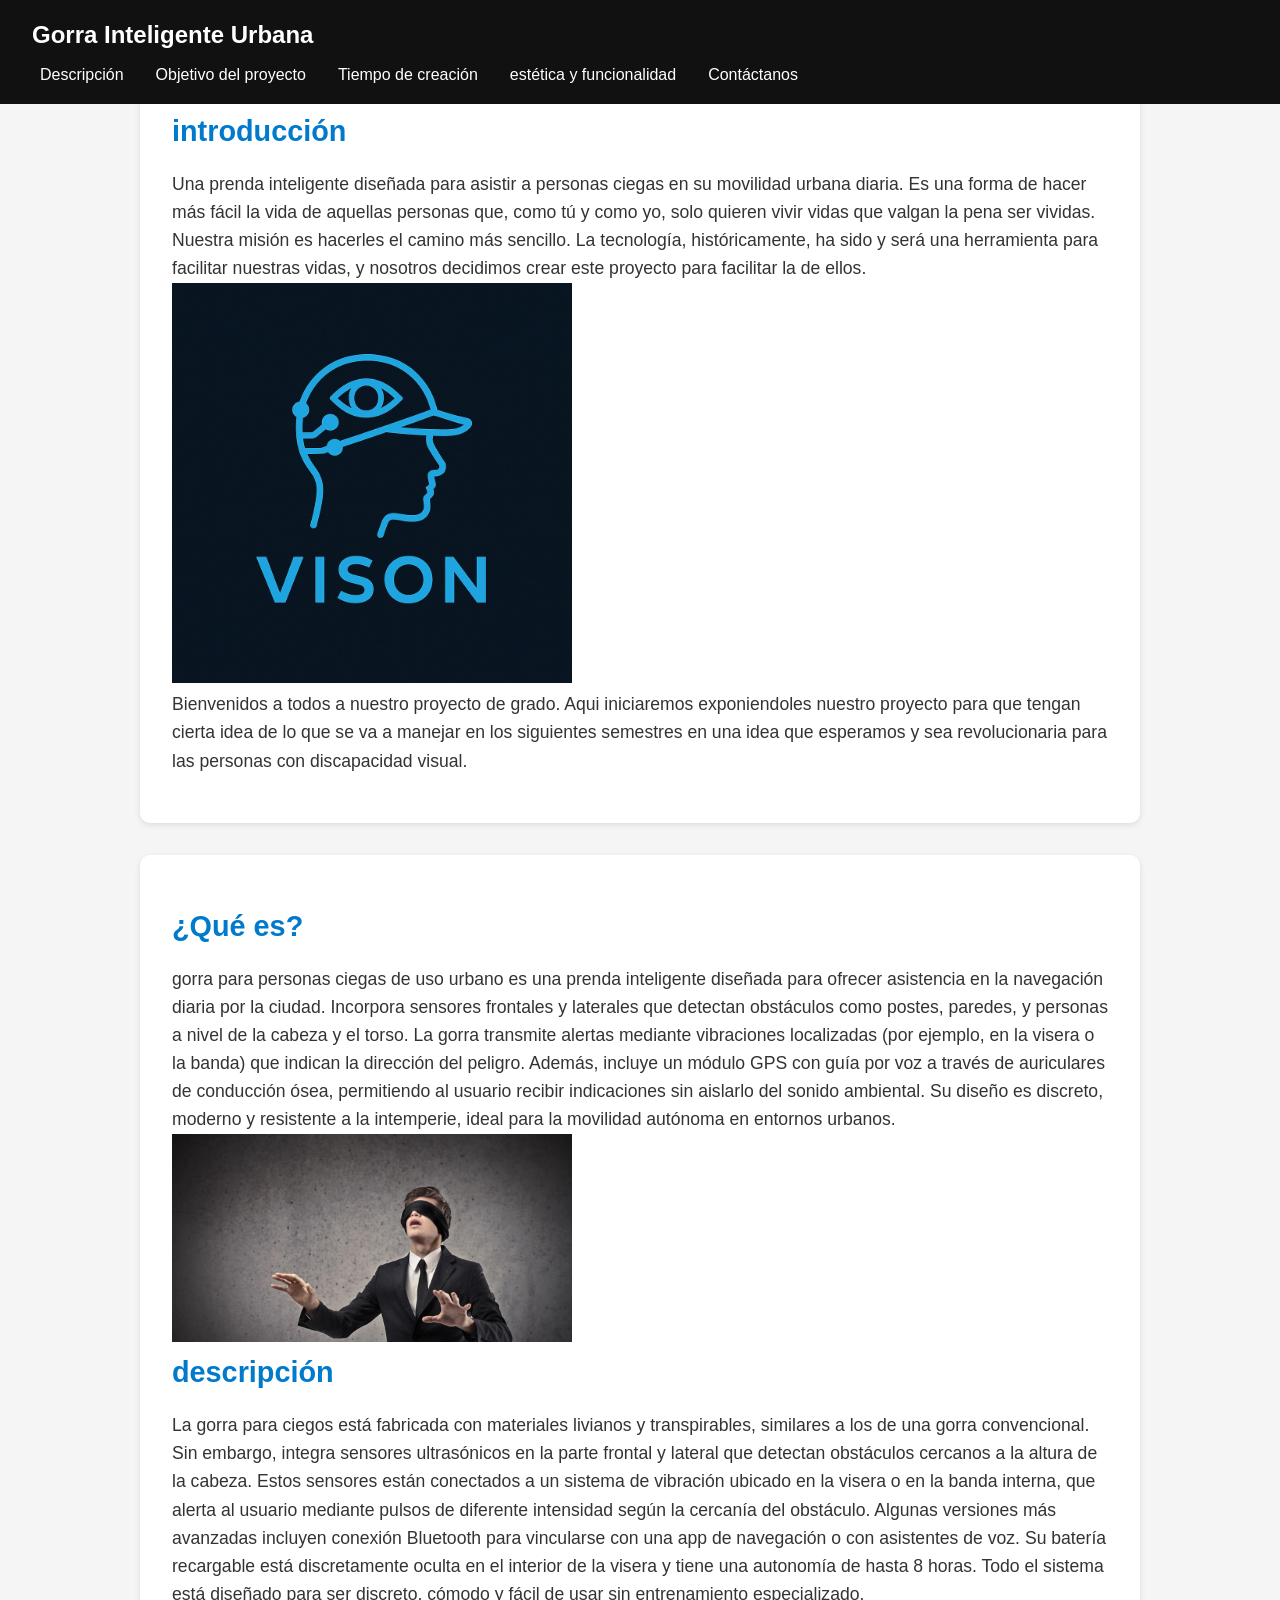
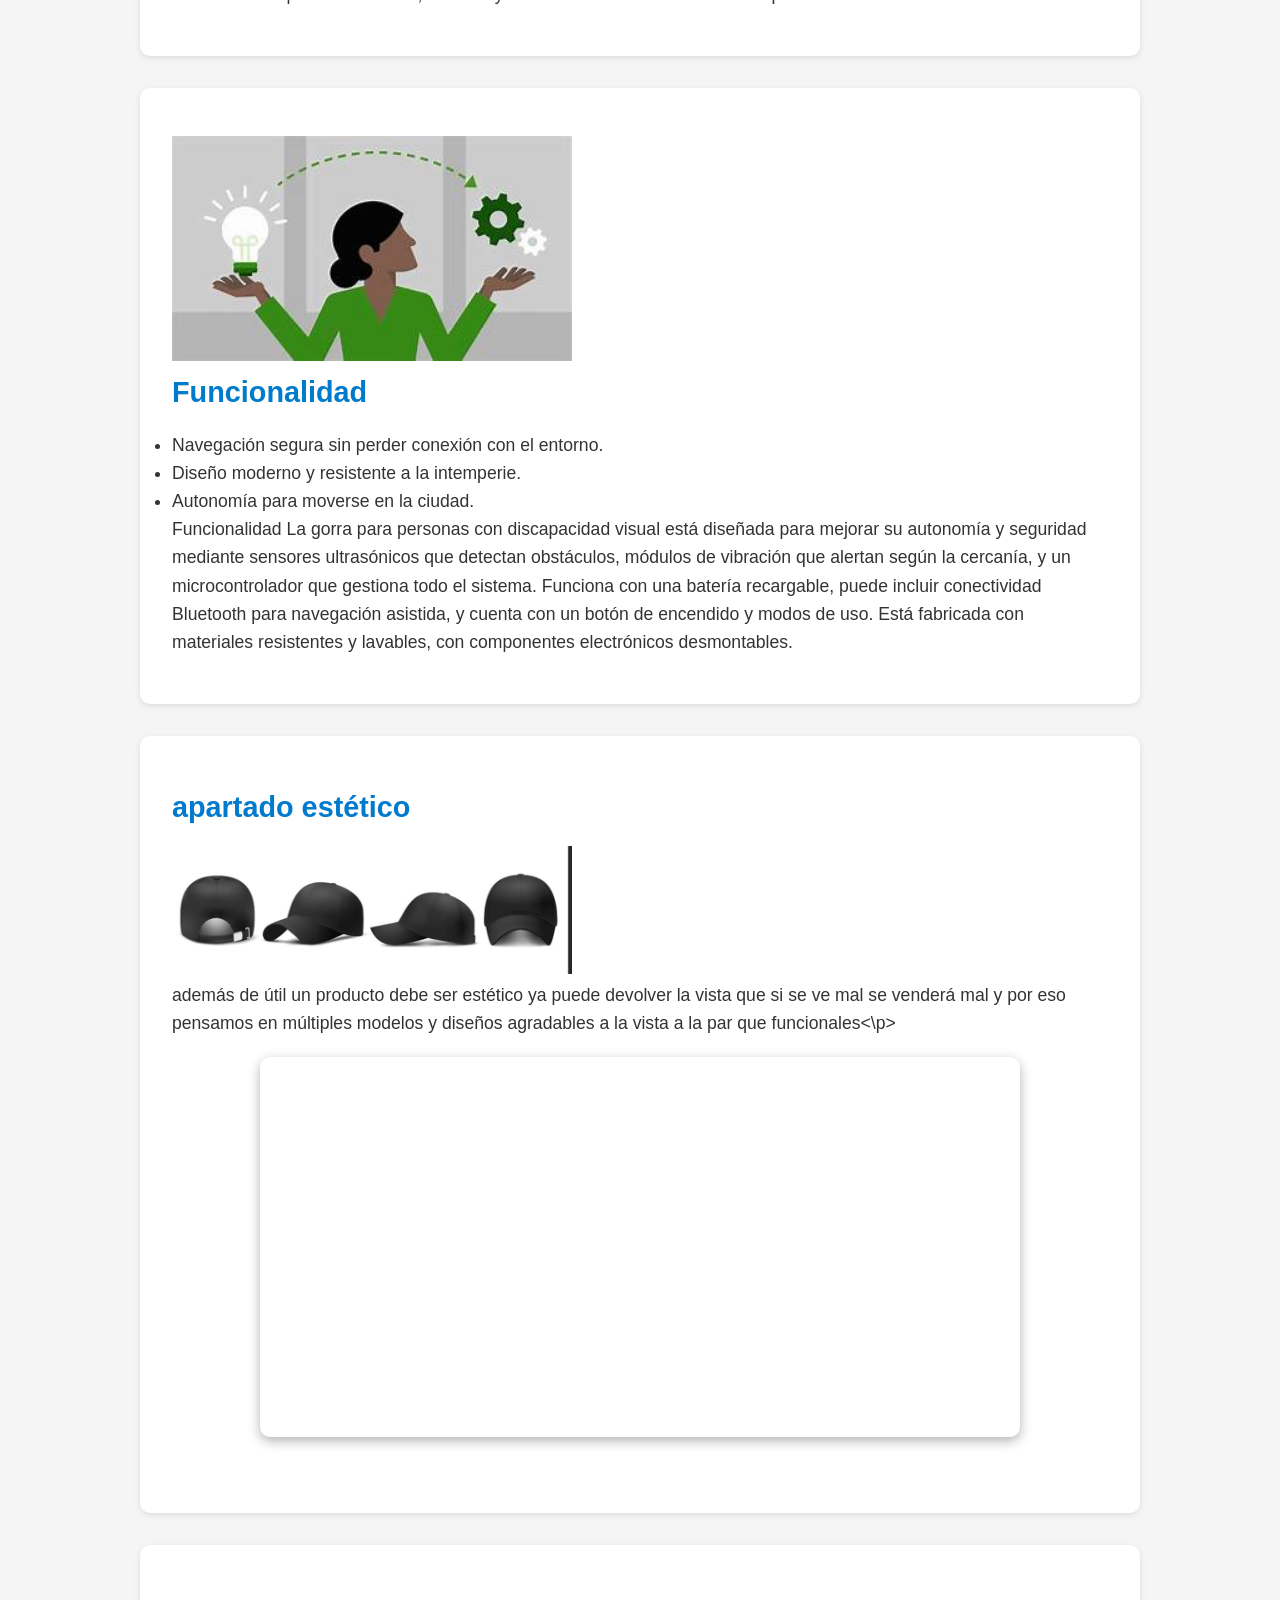
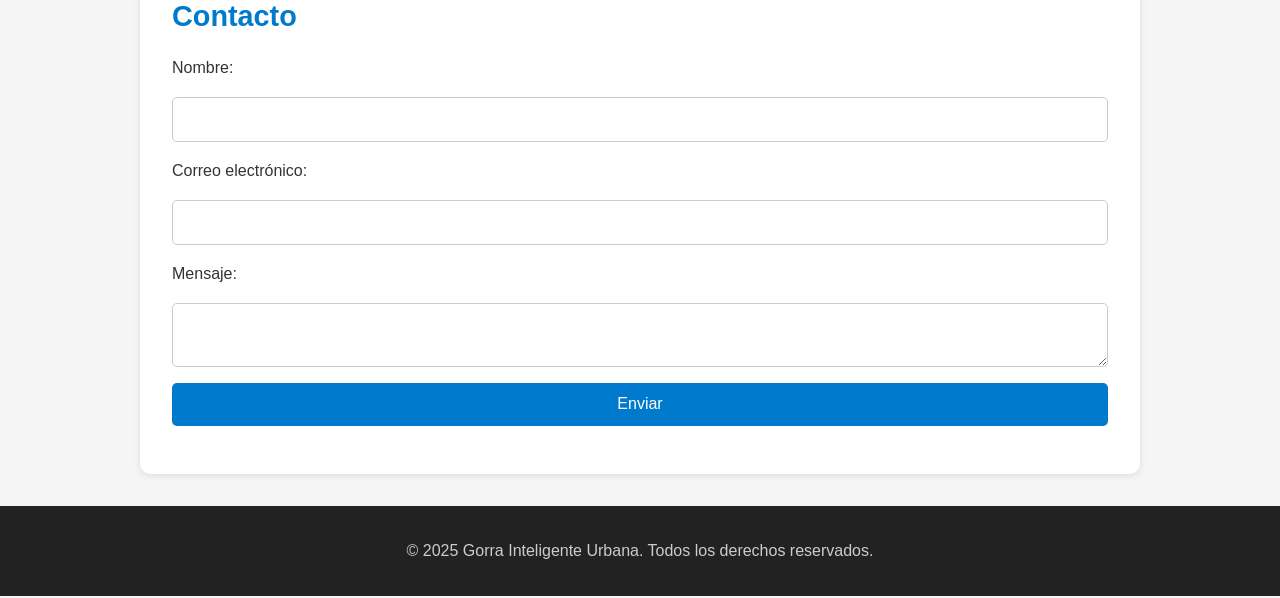
<file: index.html>
<!DOCTYPE html>
<html lang="es">
<head>
  <meta charset="UTF-8">
  <meta name="viewport" content="width=device-width, initial-scale=1.0">
  <title>Gorra Inteligente Urbana</title>
  <link rel="stylesheet" href="estilo.css">
</head>
<body>

  <header>
    <h1>Gorra Inteligente Urbana</h1>
    <nav>
      <ul>
        
<li><a href="#descripcion">Descripción</a></li>
<li><a href="#Objetivos">Objetivo del proyecto</a></li>
<li><a href="#tiempo">Tiempo de creación</a></li>
<li><a href="#estetica">estética y funcionalidad</a></li>
<li><a href="#Contactos">Contáctanos</a></li>
      </ul>
    </nav>
  </header>

  <section id="intro">
    <h2>introducción</h2>
    <p>Una prenda inteligente diseñada para asistir a personas ciegas en su movilidad urbana diaria. Es una forma de hacer más fácil la vida de aquellas personas que, como tú y como yo, solo quieren vivir vidas que valgan la pena ser vividas. Nuestra misión es hacerles el camino más sencillo. La tecnología, históricamente, ha sido y será una herramienta para facilitar nuestras vidas, y nosotros decidimos crear este proyecto para facilitar la de ellos.</p>

          <main><img src="IMG-20250506-WA0007.png" alt="Imagen misteriosa" style="width: 100%; max-width: 400px;"></main>

<p>Bienvenidos a todos a nuestro proyecto de grado. Aqui iniciaremos exponiendoles nuestro proyecto para que tengan cierta idea de lo que se va a manejar en los siguientes semestres en una idea que esperamos y sea revolucionaria para las personas con discapacidad visual.</p>
  </section>

  <section id="descripcion">
    <h2>¿Qué es?</h2>
    <p>gorra para personas ciegas de uso urbano es una prenda inteligente diseñada para ofrecer asistencia en la navegación diaria por la ciudad. Incorpora sensores frontales y laterales que detectan obstáculos como postes, paredes, y personas a nivel de la cabeza y el torso. La gorra transmite alertas mediante vibraciones localizadas (por ejemplo, en la visera o la banda) que indican la dirección del peligro. Además, incluye un módulo GPS con guía por voz a través de auriculares de conducción ósea, permitiendo al usuario recibir indicaciones sin aislarlo del sonido ambiental. Su diseño es discreto, moderno y resistente a la intemperie, ideal para la movilidad autónoma en entornos urbanos.</p>

<img src="IMG-20250506-WA0004.png" alt="Imagen misteriosa" style="width: 100%; max-width: 400px;">

<h2>descripción</h2>
   
<p>La gorra para ciegos está fabricada con materiales livianos y transpirables, similares a los de una gorra convencional. Sin embargo, integra sensores ultrasónicos en la parte frontal y lateral que detectan obstáculos cercanos a la altura de la cabeza. Estos sensores están conectados a un sistema de vibración ubicado en la visera o en la banda interna, que alerta al usuario mediante pulsos de diferente intensidad según la cercanía del obstáculo. Algunas versiones más avanzadas incluyen conexión Bluetooth para vincularse con una app de navegación o con asistentes de voz. Su batería recargable está discretamente oculta en el interior de la visera y tiene una autonomía de hasta 8 horas. Todo el sistema está diseñado para ser discreto, cómodo y fácil de usar sin entrenamiento especializado.</p>
   
  </section>

  <section id="funcionalidad">

<img src="IMG-20250506-WA0005.png" alt="Imagen misteriosa" style="width: 100%; max-width: 400px;">

<h2>Funcionalidad</h2>
<ul>
<li>Navegación segura sin perder conexión con el entorno.</li>
<li>Diseño moderno y resistente a la intemperie.</li>
<li>Autonomía para moverse en la ciudad.</li>

<p>
Funcionalidad  La gorra para personas con discapacidad visual está diseñada para mejorar su autonomía y seguridad mediante sensores ultrasónicos que detectan obstáculos, módulos de vibración que alertan según la cercanía, y un microcontrolador que gestiona todo el sistema. Funciona con una batería recargable, puede incluir conectividad Bluetooth para navegación asistida, y cuenta con un botón de encendido y modos de uso. Está fabricada con materiales resistentes y lavables, con componentes electrónicos desmontables.
</p>
</ul>
</section>

<section id="estética">

<h2>apartado estético</h2>

<main><img src="IMG-20250506-WA0000.png" alt="Imagen misteriosa" style="width: 100%; max-width: 400px;"></main>

<p>además de útil un producto debe ser estético ya puede devolver la vista que si se ve mal se venderá mal y por eso pensamos en múltiples modelos y diseños agradables a la vista a la par que funcionales<\p>

<div class="contenedor-video">
<video width="300" height="100" src="https://www.youtube.com/embed/7Gck9K0OhsQ" title="Proyecto de grado Derihan poveda y angel Orozco" frameborder="0" allow="accelerometer; autoplay; clipboard-write; encrypted-media; gyroscope; picture-in-picture; web-share" referrerpolicy="strict-origin-when-cross-origin" allowfullscreen class="vid"></video>    
</div>
</section>



  <section id="contacto">
    <h2>Contacto</h2>
    <form>
      <label for="nombre">Nombre:</label>
      <input type="text" id="nombre" name="nombre" required>

      <label for="correo">Correo electrónico:</label>
      <input type="email" id="correo" name="correo" required>

      <label for="mensaje">Mensaje:</label>
      <textarea id="mensaje" name="mensaje" required></textarea>

      <button type="submit">Enviar</button>
    </form>
  </section>

  <footer>
    <p>&copy; 2025 Gorra Inteligente Urbana. Todos los derechos reservados.</p>
  </footer>

</body>
</html>
</file>
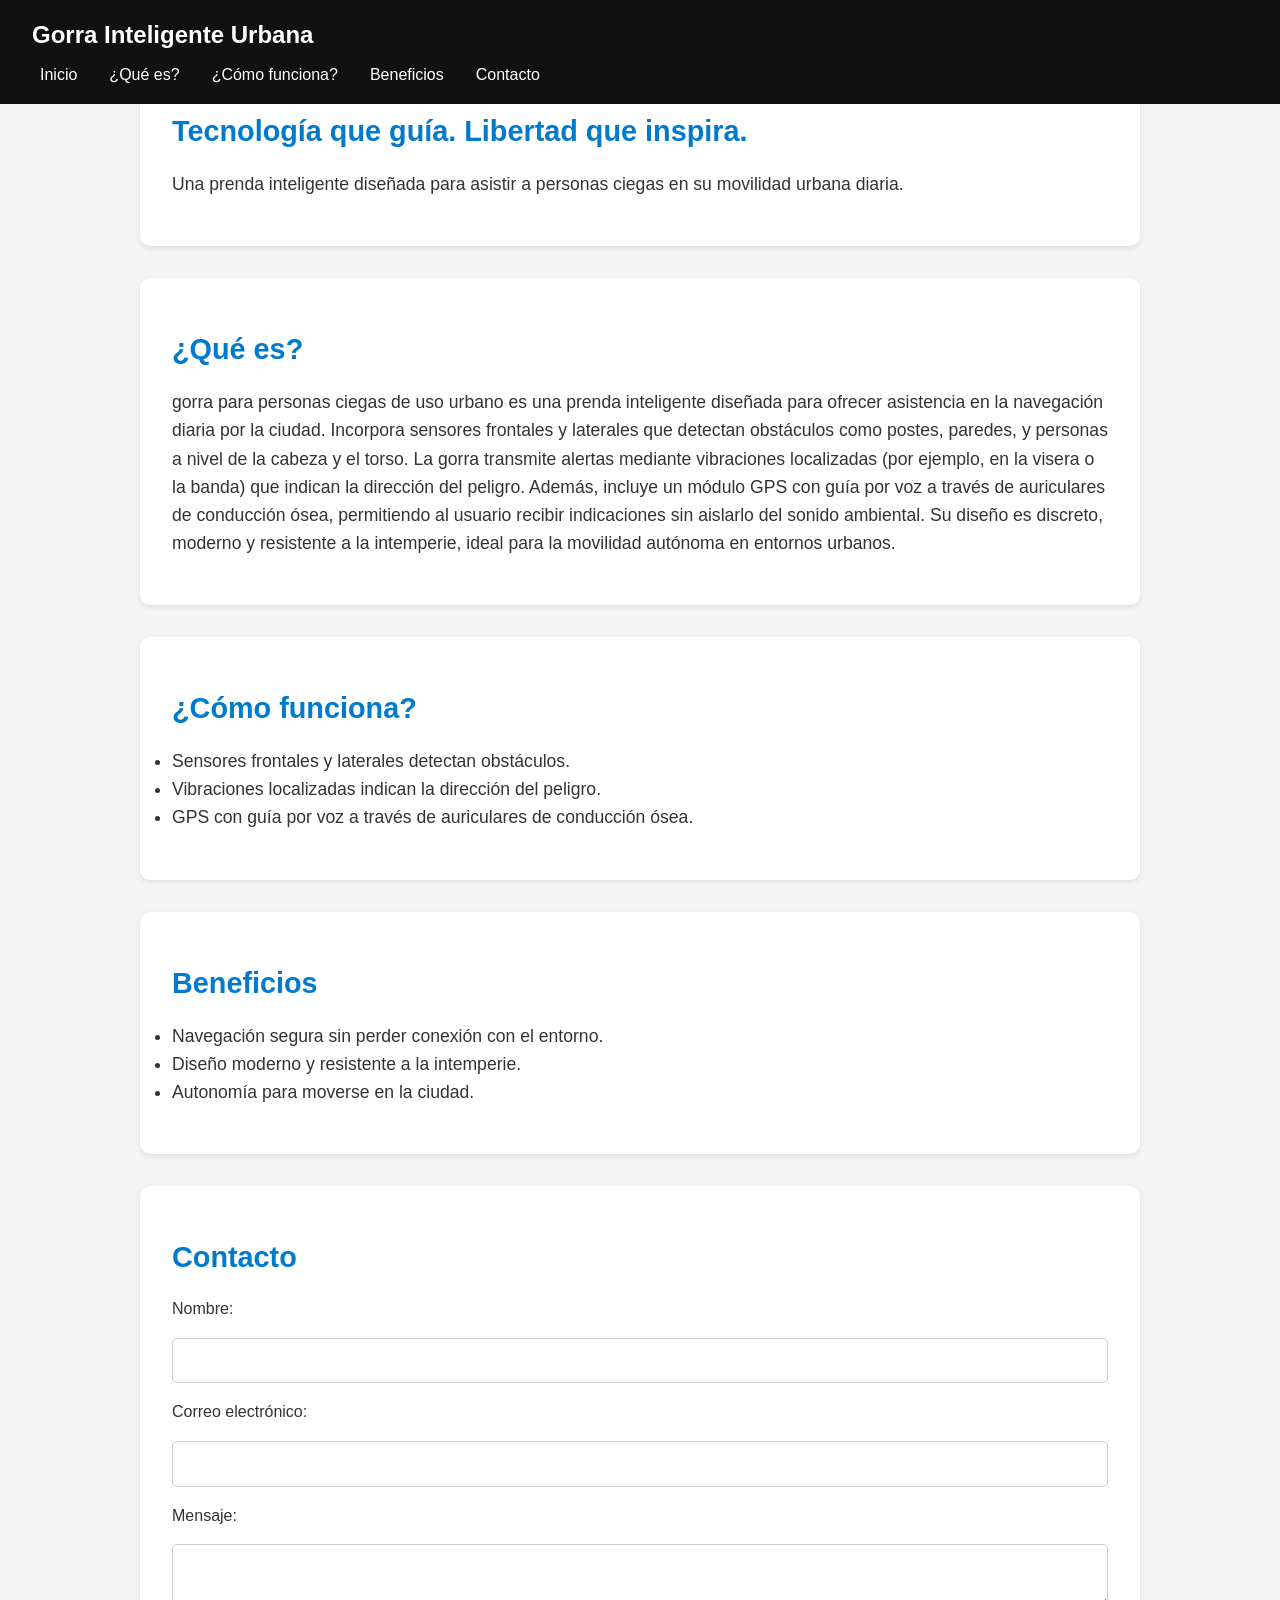
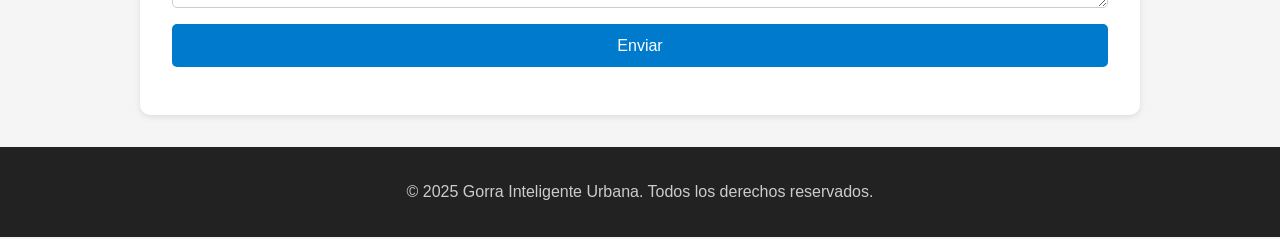
<file: gorrita.html>
<!DOCTYPE html>
<html lang="es">
<head>
  <meta charset="UTF-8">
  <meta name="viewport" content="width=device-width, initial-scale=1.0">
  <title>Gorra Inteligente Urbana</title>
  <link rel="stylesheet" href="estilo.css">
</head>
<body>

  <header>
    <h1>Gorra Inteligente Urbana</h1>
    <nav>
      <ul>
        <li><a href= gorrita.html>Inicio</a></li>
        <li><a href="#que-es">¿Qué es?</a></li>
        <li><a href="#como-funciona">¿Cómo funciona?</a></li>
        <li><a href="#beneficios">Beneficios</a></li>
        <li><a href="#contacto">Contacto</a></li>
      </ul>
    </nav>
  </header>

  <p></p>

  <section id="inicio">
    <h2>Tecnología que guía. Libertad que inspira.</h2>
    <p>Una prenda inteligente diseñada para asistir a personas ciegas en su movilidad urbana diaria.</p>
  </section>

  <section id="que-es">
    <h2>¿Qué es?</h2>
    <p>gorra para personas ciegas de uso urbano es una prenda inteligente diseñada para ofrecer asistencia en la navegación diaria por la ciudad. Incorpora sensores frontales y laterales que detectan obstáculos como postes, paredes, y personas a nivel de la cabeza y el torso. La gorra transmite alertas mediante vibraciones localizadas (por ejemplo, en la visera o la banda) que indican la dirección del peligro. Además, incluye un módulo GPS con guía por voz a través de auriculares de conducción ósea, permitiendo al usuario recibir indicaciones sin aislarlo del sonido ambiental. Su diseño es discreto, moderno y resistente a la intemperie, ideal para la movilidad autónoma en entornos urbanos.</p>
  </section>

  <section id="como-funciona">
    <h2>¿Cómo funciona?</h2>
    <ul>
      <li>Sensores frontales y laterales detectan obstáculos.</li>
      <li>Vibraciones localizadas indican la dirección del peligro.</li>
      <li>GPS con guía por voz a través de auriculares de conducción ósea.</li>
    </ul>
  </section>

  <section id="beneficios">
    <h2>Beneficios</h2>
    <ul>
      <li>Navegación segura sin perder conexión con el entorno.</li>
      <li>Diseño moderno y resistente a la intemperie.</li>
      <li>Autonomía para moverse en la ciudad.</li>
    </ul>
  </section>

  <section id="contacto">
    <h2>Contacto</h2>
    <form>
      <label for="nombre">Nombre:</label>
      <input type="text" id="nombre" name="nombre" required>

      <label for="correo">Correo electrónico:</label>
      <input type="email" id="correo" name="correo" required>

      <label for="mensaje">Mensaje:</label>
      <textarea id="mensaje" name="mensaje" required></textarea>

      <button type="submit">Enviar</button>
    </form>
  </section>

  <footer>
    <p>&copy; 2025 Gorra Inteligente Urbana. Todos los derechos reservados.</p>
  </footer>

</body>
</html>
</file>
<file: estilo.css>
/* Reset básico */
* {
    margin: 0;
    padding: 0;
    box-sizing: border-box;
  }
  
  body {
    font-family: 'Segoe UI', sans-serif;
    line-height: 1.6;
    background-color: #f5f5f5;
    color: #333;
    padding-top: 60px;
  }
  
  /* Encabezado */
  header {
    background-color: #111;
    color: #fff;
    padding: 1rem 2rem;
    position: fixed;
    top: 0;
    width: 100%;
    z-index: 1000;
  }
  
  header h1 {
    font-size: 1.5rem;
  }
  
  nav ul {
    list-style: none;
    display: flex;
    flex-wrap: wrap;
    gap: 1rem;
    margin-top: 0.5rem;
  }
  
  nav a {
    color: #fff;
    text-decoration: none;
    padding: 0.5rem;
    transition: background 0.3s;
  }
  
  nav a:hover {
    background-color: #444;
    border-radius: 4px;
  }
  
  /* Secciones */
  section {
    padding: 3rem 2rem;
    max-width: 1000px;
    margin: auto;
    background-color: #fff;
    margin-bottom: 2rem;
    border-radius: 10px;
    box-shadow: 0 2px 6px rgba(0,0,0,0.1);
  }
  
  section h2 {
    font-size: 1.8rem;
    margin-bottom: 1rem;
    color: #007acc;
  }
  
  section p, section li {
    font-size: 1.1rem;
  }
  
  /* Formulario */
  form {
    display: flex;
    flex-direction: column;
    gap: 1rem;
  }
  
  input, textarea, button {
    padding: 0.8rem;
    border: 1px solid #ccc;
    border-radius: 5px;
    font-size: 1rem;
  }
  
  button {
    background-color: #007acc;
    color: #fff;
    border: none;
    cursor: pointer;
  }
  
  button:hover {
    background-color: #005f99;
  }
  
  /* Footer */
  footer {
    text-align: center;
    padding: 2rem;
    background-color: #222;
    color: #ccc;
  }
  
  /* Responsivo */
  @media (max-width: 768px) {
    nav ul {
      flex-direction: column;
    }
  
    section {
      padding: 2rem 1rem;
    }
  }

.contenedor-video {
  width: 100%;         /* que el video se adapte al ancho del contenedor */
  max-width: 800px;    /* tamaño máximo para que no se vea demasiado grande */
  margin: 0 auto;      /* centrar el video */
  padding: 20px;       /* espacio alrededor */
  box-sizing: border-box;
}

.contenedor-video video {
  width: 100%;         /* video ocupa todo el ancho del contenedor */
  height: auto;        /* mantener la proporción del video */
  border-radius: 10px; /* esquinas redondeadas (opcional) */
  box-shadow: 0 4px 12px rgba(0, 0, 0, 0.3); /* sombra suave */
}
</file>
